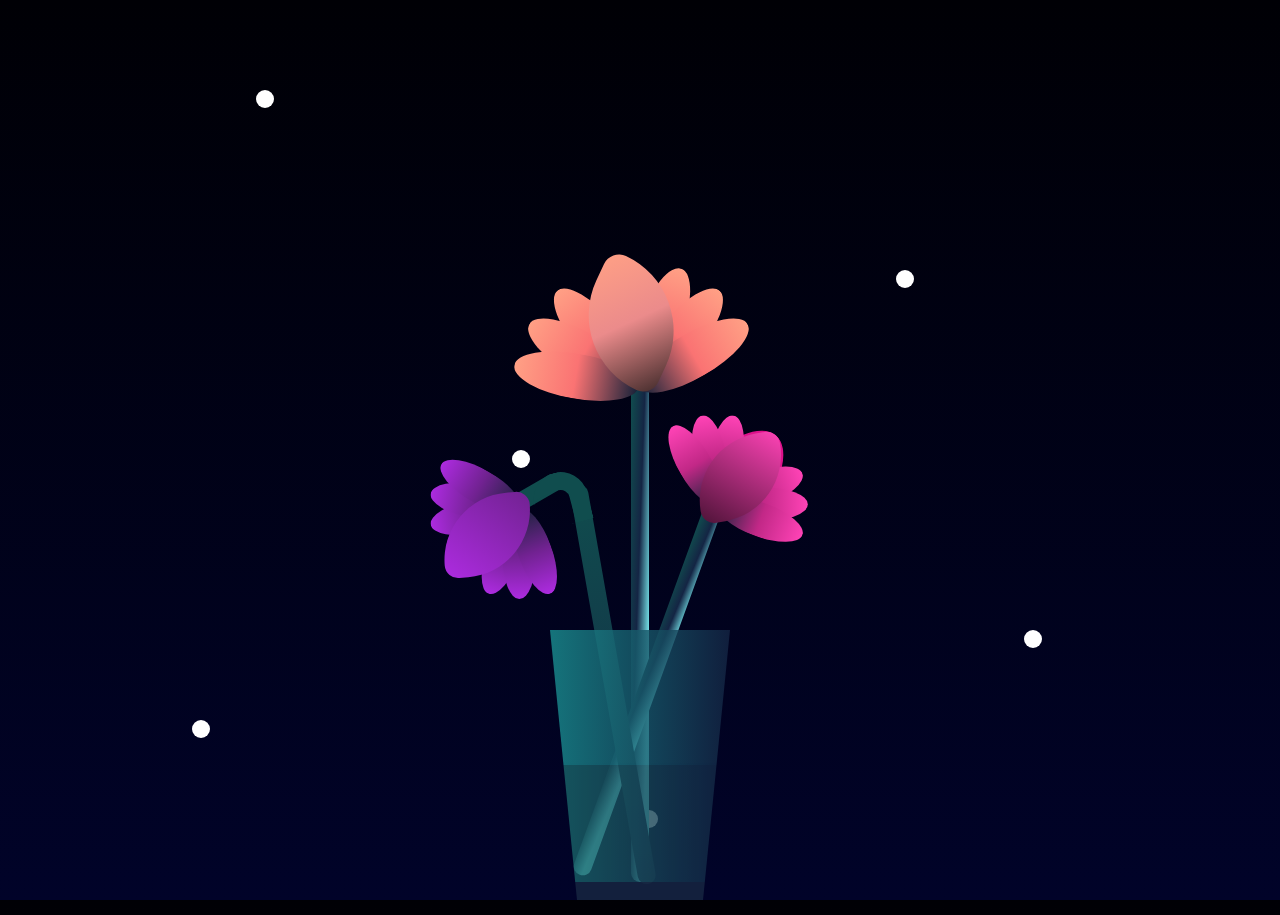
<file: F12/index.html>
<!DOCTYPE html>
<html lang="en">
<head>
<meta charset="UTF-8">
<meta name="viewport" content="width=device-width, initial-scale=1.0">
<title>Flowers</title>
<link rel="stylesheet" href="style.css">
</head>
<body>
<div class="stars">
    <div class="star"></div>
    <div class="star"></div>
    <div class="star"></div>
    <div class="star"></div>
    <div class="star"></div>
    <div class="star"></div>
</div>
<div class="flower">
    <div class="f-wrapper">
        <div class="flower__line"></div>
        <div class="f">
            <div class="flower__leaf flower__leaf--1"></div>
            <div class="flower__leaf flower__leaf--2"></div>
            <div class="flower__leaf flower__leaf--3"></div>
            <div class="flower__leaf flower__leaf--4"></div>
            <div class="flower__leaf flower__leaf--5"></div>
            <div class="flower__leaf flower__leaf--6"></div>
            <div class="flower__leaf flower__leaf--7"></div>
            <div class="flower__leaf flower__leaf--8 
            flower__fall-down--yellow"></div>
        </div>
    </div>

    <div class="f-wrapper f-wrapper--2">
        <div class="flower__line"></div>
        <div class="f">
            <div class="flower__leaf flower__leaf--1"></div>
            <div class="flower__leaf flower__leaf--2"></div>
            <div class="flower__leaf flower__leaf--3"></div>
            <div class="flower__leaf flower__leaf--4"></div>
            <div class="flower__leaf flower__leaf--5"></div>
            <div class="flower__leaf flower__leaf--6"></div>
            <div class="flower__leaf flower__leaf--7"></div>
            <div class="flower__leaf flower__leaf--8 
            flower__fall-down--pink"></div>
        </div>
    </div>

    <div class="f-wrapper f-wrapper--3">
        <div class="flower__line"></div>
        <div class="f">
            <div class="flower__leaf flower__leaf--1"></div>
            <div class="flower__leaf flower__leaf--2"></div>
            <div class="flower__leaf flower__leaf--3"></div>
            <div class="flower__leaf flower__leaf--4"></div>
            <div class="flower__leaf flower__leaf--5"></div>
            <div class="flower__leaf flower__leaf--6"></div>
            <div class="flower__leaf flower__leaf--7"></div>
            <div class="flower__leaf flower__leaf--8 
            flower__fall-down--purple"></div>
        </div>
    </div>
    <div class="flower__glass"></div>
</div>
</body>
</html>
</file>
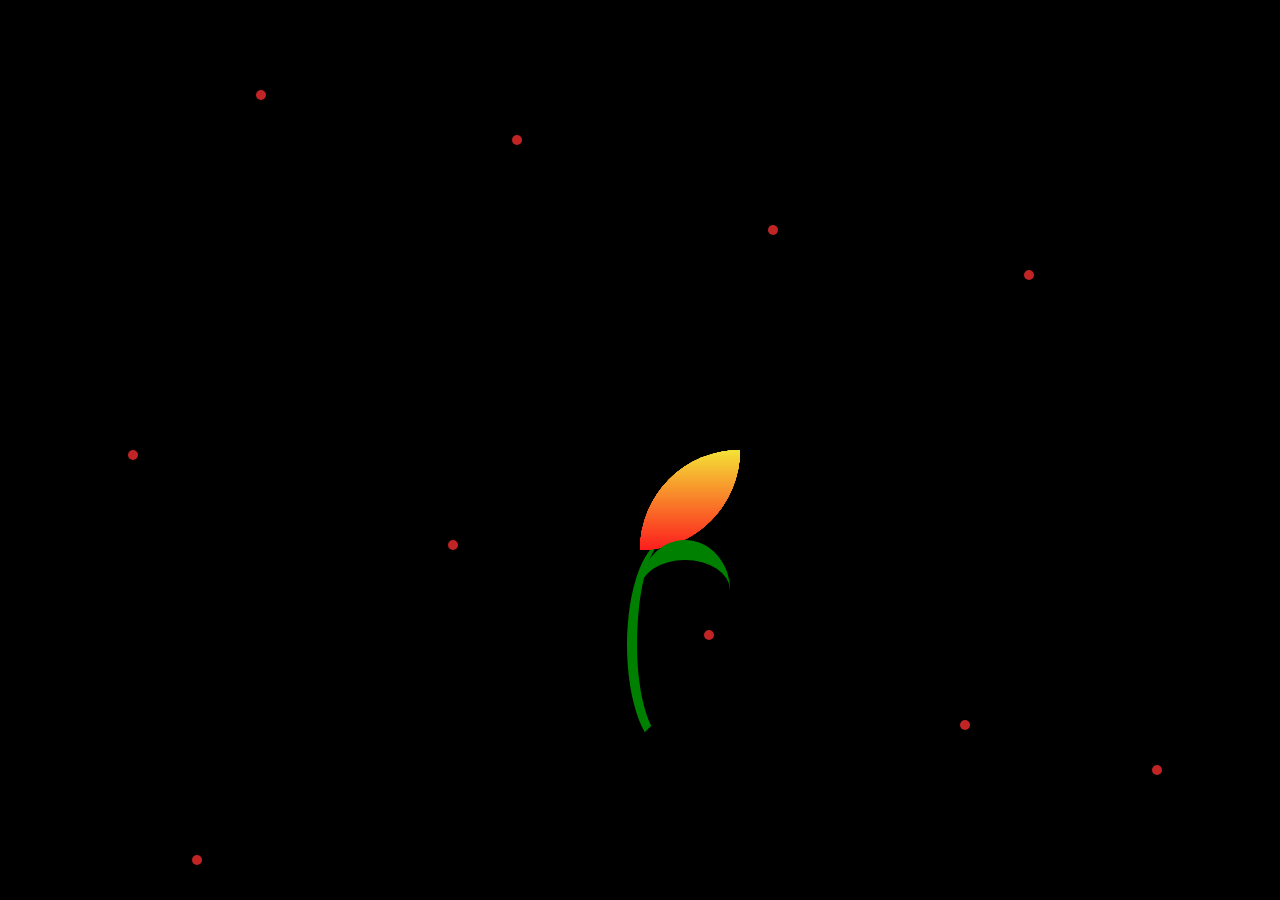
<file: F13/index.html>
<!DOCTYPE html>
<html lang="en">
<head>
<meta charset="UTF-8">
<meta name="viewport" content="width=device-width, initial-scale=1.0">
<title>Flower</title>
<style>

body {
    display: flex;
    justify-content: center;
    align-items: center;
    height: 100vh;
    margin: 0;
    background-color: #000000;
    overflow: hidden;
}

.container {
    position: relative;
    width: 100%;
    height: 100%;
}

.container::before {
    content: '';
    width: 70px;
    height: 200px;
    border-radius: 50%;
    border-left: 10px solid green;
    border-bottom: 10px solid transparent;
    position: absolute;
    top: 60%;
    left: 49%;
}

.container::after {
    content: '';
    width: 90px;
    height: 60px;
    border-radius: 50%;
    border-bottom: 20px solid transparent;
    border-top: 20px solid green;
    position: absolute;
    top: 60%;
    left: 50%;
}

.point {
    width: 100px;
    height: 100px;
    background: rgb(244,226,54);
    background: linear-gradient(180deg, rgba(244,226,54,1) 0%, rgba(253,29,29,1) 100%);
    position: absolute;
    border-top-right-radius: 0px;
    border-bottom-left-radius: 0px;
    border-bottom-right-radius: 200px;
    border-top-left-radius: 200px;
}

/* Star CSS */
.stars {
    position: absolute;
    width: 100%;
    height: 100%;
    z-index: -1;
    overflow: hidden;
}

.star {
    position: absolute;
    width: 10px;
    height: 10px;
    background: rgb(241, 45, 45);
    border-radius: 50%;
    opacity: 0.8;
    animation: twinkle 2s infinite ease-in-out alternate;
}

@keyframes twinkle {
    0% {
        opacity: 0.8;
        transform: scale(1);
    }
    100% {
        opacity: 0.3;
        transform: scale(0.5);
    }
}

/* Random star positioning */
.star:nth-child(odd) {
    animation-duration: 3s;
}

.star:nth-child(even) {
    animation-duration: 2s;
}

/* Star random positioning */
@keyframes star-animation {
    0% {
        transform: translateY(0);
    }
    100% {
        transform: translateY(100vh);
    }
}

</style>
</head>
<body>

<div class="stars">
    <div class="star" style="top: 10%; left: 20%;"></div>
    <div class="star" style="top: 15%; left: 40%;"></div>
    <div class="star" style="top: 25%; left: 60%;"></div>
    <div class="star" style="top: 30%; left: 80%;"></div>
    <div class="star" style="top: 50%; left: 10%;"></div>
    <div class="star" style="top: 60%; left: 35%;"></div>
    <div class="star" style="top: 70%; left: 55%;"></div>
    <div class="star" style="top: 80%; left: 75%;"></div>
    <div class="star" style="top: 85%; left: 90%;"></div>
    <div class="star" style="top: 95%; left: 15%;"></div>
</div>

<div class="container" id="points-container"></div>

<script>
const container = document.getElementById("points-container");
const numPoints = 10;
function createPoint() {
    const point = document.createElement("div");
    point.classList.add("point");
    container.appendChild(point);
   
    point.style.left = "50%";
    point.style.top = "50%";
 
    const animation = point.animate(
        [
            { transform: "translate(-50%, -50%) rotate(-50deg)" },
            { transform: "translate(20%, -40%)" }
        ],
        {
            duration: 2000 + Math.random() * 2000,
            easing: "linear",
            iterations: Infinity,
            direction: "alternate",
        }
    );
    return { point, animation };
}

function startAnimation() {
    for (let i = 0; i < numPoints; i++) {
        createPoint();
    }
}

startAnimation();
</script>
</body>
</html>
</file>
<file: F12/style.css>
*,
*::after,
*::before{
    padding: 0;
    margin: 0;
    box-sizing: border-box;
}

:root{
    --color-bg: linear-gradient(to top,#010329,#000005);
    --color-glass:linear-gradient(to left,#142544,#1a9092);
    --color-water:linear-gradient(to left,#142544,#1b6d6e);
}

body{
    background-image:var(--color-bg);
    min-height: 100vh;
    display: flex;
    justify-content: center;
    align-items:flex-end;
    overflow: hidden;
}

.flower{
    position: relative;
}

.flower__glass{
    width:20vmin;
    height: 30vmin;
    background-image: var(--color-glass);
    clip-path: polygon(0 0, 100% 0, 85% 100%, 15% 100%);
    opacity: .8;
    position: relative;
}

.flower__glass::after{
    content: '';
    position: absolute;
    bottom: 0;
    left: 0;
    background-color: #182843;
    width: 100%;
    height: 2vmin;
}

.flower__glass::before{
    content: '';
    position: absolute;
    bottom: 0;
    left: 0;
    background-image: var(--color-water);
    width: 100%;
    height: 15vmin;
}

.f-wrapper{
    position: absolute;
    left: 45%;
    bottom: 2vmin;
}

.f-wrapper--2{
    left: 50%;
    bottom: 5%;
    transform-origin: 10% left;
    transform: rotate(20deg);
}

.f-wrapper--3{
    left: 30%;
    bottom: 5%;
    transform-origin: 10% left;
    transform: rotate(-10deg);
}

.f-wrapper--3 .flower__line{
    height: 45vmin;
    position: relative;
}

.f-wrapper--3 .flower__line::after{
    content: '';
    position: absolute;
    left:0;
    top: 0;
    width: 6vmin;
    height: 6vmin;
    transform: translate(-69%,-30%) rotate(-5deg);
    border-radius:10vmin 10vmin 0 0;
    border: 2vmin solid  #104d4e;
    border-bottom: transparent;
    border-left: transparent;
}

.f-wrapper--3 .flower__line::before{
    content: '';
    position: absolute;
    left:-40%;
    top: -1%;
    width: 6vmin;
    height: 2vmin;
    transform-origin: right;
    transform: translate(-100%,-80%) rotate(-20deg);
    background-color: #104d4e;
    border-radius: 2vmin;
}

.f-wrapper--3 .flower__line{
    background-image: linear-gradient(to top,#142544,#104d4e);
}


.f-wrapper--2 .flower__line{
    height: 45vmin;
}

.f-wrapper--2 .f{
    transform: translateX(-50%) rotate(20deg);
}

.f-wrapper--3 .f{
    transform: translate(-350%,-50%) rotate(-120deg);
}

.f-wrapper--2 .flower__leaf:not(:first-child){
    width: 3.8vmin;
    height: 10vmin;
    background-image: linear-gradient(to bottom, #ff43b6 ,#c22887, #1a233a 99%);
}

.f-wrapper--3 .flower__leaf:not(:first-child){
    width: 3.8vmin;
    height: 10vmin;
    background-image: linear-gradient(to bottom, #ad2be0 ,#712291, #1a233a 99%);
}

.f-wrapper--3 .flower__leaf--1{
    width: 8vmin;
    height: 10vmin;
    bottom: 2vmin;
    background-color: #ad2be0;
}

.f-wrapper--2 .flower__leaf--1{
    width: 8vmin;
    height: 10vmin;
    bottom: 2vmin;
    background-color: #de118b;
}

.f-wrapper--2 .f .flower__leaf--8{
    width: 10vmin;
    height: 9vmin;
    bottom: 3vmin;
    left: -30%;
    transform: rotate(-50deg);
    background-image: linear-gradient(to left bottom, #ff43b6 ,#4d1337);;
}

.f-wrapper--3 .f .flower__leaf--8{
    width: 10vmin;
    height: 9vmin;
    left: -10% !important;
    background-image: linear-gradient(to left bottom, #ad2be0 ,#712291);;
}

.flower__line{
    width: 2vmin;
    height: 56vmin;
    background-image: linear-gradient(to left top,#82fdff 20%,#142544,#104d4e);
    border-radius: 4vmin;
}

.f{
    position: absolute;
    top: 1vmin;
    left: 50%;
    transform: translateX(-50%) rotate(-10deg);
    width: 2vmin;
    height: 2vmin;
}


.flower__leaf{
    position: absolute;
    left: 50%;
    bottom: 2vmin;
    transform: translateX(-50%);
    width: 5vmin;
    height: 14vmin;
    background-image: linear-gradient(to bottom, #ffa085 ,#fa7373, #1a233a 99%);

    clip-path: ellipse(50% 50% at 50% 50%);
    transform-origin: center bottom;
    animation: open-flower 2s 1s backwards;
}

.flower__leaf--1{
    width: 10vmin;
    height: 12vmin;
    bottom: 3vmin;
    border-radius: 50% 50% 50% 50% / 80% 80% 20% 20%;
    background-color: #e24f5f;
    background-image: none;
    animation: open-flowe--middle  1.4s 1s backwards;
}

.flower__leaf--2{
    transform: translateX(-50%) rotate(-30deg);
}
.flower__leaf--3{
    transform: translateX(-50%) rotate(-50deg);
}
.flower__leaf--4{
    transform: translateX(-50%) rotate(-70deg);
}

.flower__leaf--5{
    transform: translateX(-50%) rotate(30deg);
}

.flower__leaf--6{
    transform: translateX(-50%) rotate(50deg);
}

.flower__leaf--7{
    transform: translateX(-50%) rotate(70deg);
}

.flower__leaf--8{
    width: 13vmin;
    height: 11vmin;
    bottom: 6vmin;
    left: -30%;
    border-radius: none;
    clip-path: none;
    border-radius: 10vmin 2vmin 10vmin 2vmin;
    transform: rotate(-55deg);
    background-image: linear-gradient(to left bottom, #ffa085 ,#eb8b8b,#492f2f 98%);
}

.flower__fall-down--yellow{
    animation: flower-fall-down-yellow  8s 1.2s linear forwards;
}

.flower__fall-down--pink{
    animation: flower-fall-down-pink  5s 1.2s linear forwards;
}

.flower__fall-down--purple{
    bottom: 4vmin;
    animation:flower-fall-down-purple  6s 1.2s linear forwards, flower-falling 6s 7.2s linear infinite;
}


@keyframes open-flower{
        0%{
            transform:  translateX(-50%) rotate(0);
        }
}

@keyframes open-flowe--middle {
    0%{
        opacity: 0;
        transform: translateX(-50%) scale(0);
    }
}

@keyframes flower-fall-down-pink {

    0%{
        transform: rotate(-55deg);
    }

    50%{
        transform: rotateX(-100deg);
    }

    100%{
        transform:translate(2vmin,28vmin);
    }

}

@keyframes flower-fall-down-yellow {

    0%{
        transform: rotate(-55deg);
    }

    50%{
        bottom: 3vmin;
        transform: rotateX(-100deg);
    }

    100%{
        transform:translate(2vmin,70vmin) rotate(150deg);
    }

}

@keyframes flower-fall-down-purple {

    0%{
        transform: rotate(-50deg);
    }

    25%{
        bottom: 1vmin ;
        transform: rotateX(-100deg);
        perspective: 0px;
    }

    50%{
        perspective: 0px;
        transform:translate(-30vmin,2vmin) rotate(90deg);
    }

    75%{
        perspective: 0px;
        transform:translate(-34vmin,-2vmin);
    }

    100%{
        transform-origin: center;
        transform:translate(-34vmin,-2vmin) rotateY(-80deg) rotateX(35deg);
    }

}

@keyframes flower-falling {
    0%,100%{
        transform-origin: center;
        transform:translate(-34vmin,-2vmin) rotateY(-80deg) rotateX(35deg);
    }

    25%{
        transform-origin: center;
        transform:translate(-34.4vmin,-2vmin) rotateY(-84deg) rotateX(35deg);
    }

    50%{
        transform-origin: center;
        transform:translate(-32vmin,-4.2vmin) rotateY(-80deg) rotateX(35deg);
    }

    75%{
        transform-origin: center;
        transform:translate(-36vmin,1.1vmin) rotateY(-80deg) rotateX(35deg);
    }
}

.stars {
    position: absolute;
    top: 0;
    left: 0;
    width: 100%;
    height: 100%;
    z-index: -1;
    overflow: hidden;
}

.star {
    position: absolute;
    width: 2vmin;
    height: 2vmin;
    background-color: white;
    border-radius: 50%;
    animation: twinkle 3s infinite ease-in-out alternate;
}

.star:nth-child(1) {
    top: 10%;
    left: 20%;
    animation-duration: 4s;
}

.star:nth-child(2) {
    top: 30%;
    left: 70%;
    animation-duration: 5s;
}

.star:nth-child(3) {
    top: 50%;
    left: 40%;
    animation-duration: 3s;
}

.star:nth-child(4) {
    top: 70%;
    left: 80%;
    animation-duration: 6s;
}

.star:nth-child(5) {
    top: 80%;
    left: 15%;
    animation-duration: 4.5s;
}

.star:nth-child(6) {
    top: 90%;
    left: 50%;
    animation-duration: 5.5s;
}

@keyframes twinkle {
    0% {
        opacity: 0.3;
        transform: scale(0.9);
    }
    100% {
        opacity: 1;
        transform: scale(1.2);
    }
}
</file>
